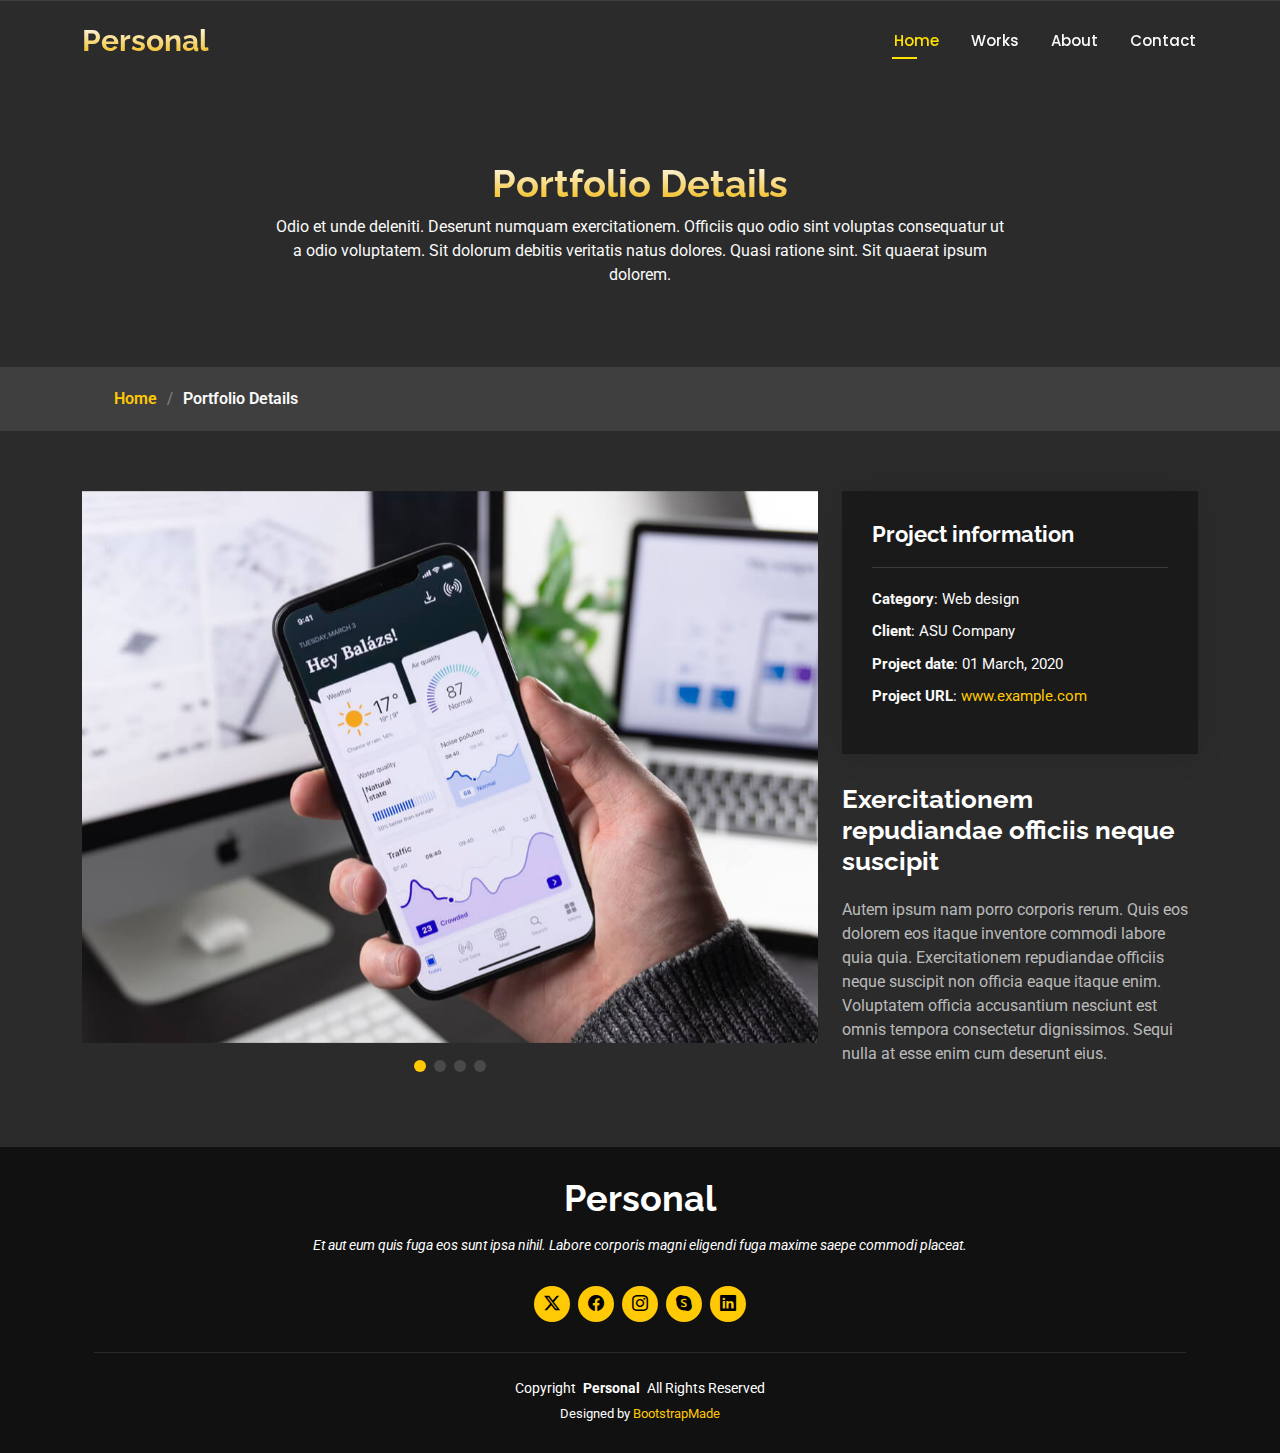
<file: portfolio-details.html>
<!DOCTYPE html>
<html lang="en">

<head>
  <meta charset="utf-8">
  <meta content="width=device-width, initial-scale=1.0" name="viewport">
  <title>Portfolio Details - Personal Bootstrap Template</title>
  <meta name="description" content="">
  <meta name="keywords" content="">

  <!-- Favicons -->
  <link href="assets/img/favicon.png" rel="icon">
  <link href="assets/img/apple-touch-icon.png" rel="apple-touch-icon">

  <!-- Fonts -->
  <link href="https://fonts.googleapis.com" rel="preconnect">
  <link href="https://fonts.gstatic.com" rel="preconnect" crossorigin>
  <link href="https://fonts.googleapis.com/css2?family=Roboto:ital,wght@0,100;0,300;0,400;0,500;0,700;0,900;1,100;1,300;1,400;1,500;1,700;1,900&family=Poppins:ital,wght@0,100;0,200;0,300;0,400;0,500;0,600;0,700;0,800;0,900;1,100;1,200;1,300;1,400;1,500;1,600;1,700;1,800;1,900&family=Raleway:ital,wght@0,100;0,200;0,300;0,400;0,500;0,600;0,700;0,800;0,900;1,100;1,200;1,300;1,400;1,500;1,600;1,700;1,800;1,900&display=swap" rel="stylesheet">

  <!-- Vendor CSS Files -->
  <link href="assets/vendor/bootstrap/css/bootstrap.min.css" rel="stylesheet">
  <link href="assets/vendor/bootstrap-icons/bootstrap-icons.css" rel="stylesheet">
  <link href="assets/vendor/aos/aos.css" rel="stylesheet">
  <link href="assets/vendor/swiper/swiper-bundle.min.css" rel="stylesheet">
  <link href="assets/vendor/glightbox/css/glightbox.min.css" rel="stylesheet">

  <!-- Main CSS File -->
  <link href="assets/css/main.css" rel="stylesheet">

  </head>

<body class="portfolio-details-page">

  <header id="header" class="header d-flex align-items-center fixed-top">
    <div class="container-fluid container-xl position-relative d-flex align-items-center justify-content-between">

      <a href="index.html" class="logo d-flex align-items-center">
        <!-- Uncomment the line below if you also wish to use an image logo -->
        <!-- <img src="assets/img/logo.png" alt=""> -->
        <h1 class="sitename">Personal</h1>
      </a>

      <nav id="navmenu" class="navmenu">
        <ul>
          <li><a href="index.html" class="active">Home</a></li>
          <li><a href="portfolio.html">Works</a></li>
          <li><a href="resume.html">About</a></li>
          <li><a href="contact.html">Contact</a></li>
        </ul>
        <i class="mobile-nav-toggle d-xl-none bi bi-list"></i>
      </nav>

    </div>
  </header>

  <main class="main">

    <!-- Page Title -->
    <div class="page-title" data-aos="fade">
      <div class="heading">
        <div class="container">
          <div class="row d-flex justify-content-center text-center">
            <div class="col-lg-8">
              <h1>Portfolio Details</h1>
              <p class="mb-0">Odio et unde deleniti. Deserunt numquam exercitationem. Officiis quo odio sint voluptas consequatur ut a odio voluptatem. Sit dolorum debitis veritatis natus dolores. Quasi ratione sint. Sit quaerat ipsum dolorem.</p>
            </div>
          </div>
        </div>
      </div>
      <nav class="breadcrumbs">
        <div class="container">
          <ol>
            <li><a href="index.html">Home</a></li>
            <li class="current">Portfolio Details</li>
          </ol>
        </div>
      </nav>
    </div><!-- End Page Title -->

    <!-- Portfolio Details Section -->
    <section id="portfolio-details" class="portfolio-details section">

      <div class="container" data-aos="fade-up" data-aos-delay="100">

        <div class="row gy-4">

          <div class="col-lg-8">
            <div class="portfolio-details-slider swiper init-swiper">

              <script type="application/json" class="swiper-config">
                {
                  "loop": true,
                  "speed": 600,
                  "autoplay": {
                    "delay": 5000
                  },
                  "slidesPerView": "auto",
                  "pagination": {
                    "el": ".swiper-pagination",
                    "type": "bullets",
                    "clickable": true
                  }
                }
              </script>

              <div class="swiper-wrapper align-items-center">

                <div class="swiper-slide">
                  <img src="assets/img/portfolio/app-1.jpg" alt="">
                </div>

                <div class="swiper-slide">
                  <img src="assets/img/portfolio/product-1.jpg" alt="">
                </div>

                <div class="swiper-slide">
                  <img src="assets/img/portfolio/branding-1.jpg" alt="">
                </div>

                <div class="swiper-slide">
                  <img src="assets/img/portfolio/books-1.jpg" alt="">
                </div>

              </div>
              <div class="swiper-pagination"></div>
            </div>
          </div>

          <div class="col-lg-4">
            <div class="portfolio-info" data-aos="fade-up" data-aos-delay="200">
              <h3>Project information</h3>
              <ul>
                <li><strong>Category</strong>: Web design</li>
                <li><strong>Client</strong>: ASU Company</li>
                <li><strong>Project date</strong>: 01 March, 2020</li>
                <li><strong>Project URL</strong>: <a href="#">www.example.com</a></li>
              </ul>
            </div>
            <div class="portfolio-description" data-aos="fade-up" data-aos-delay="300">
              <h2>Exercitationem repudiandae officiis neque suscipit</h2>
              <p>
                Autem ipsum nam porro corporis rerum. Quis eos dolorem eos itaque inventore commodi labore quia quia. Exercitationem repudiandae officiis neque suscipit non officia eaque itaque enim. Voluptatem officia accusantium nesciunt est omnis tempora consectetur dignissimos. Sequi nulla at esse enim cum deserunt eius.
              </p>
            </div>
          </div>

        </div>

      </div>

    </section><!-- /Portfolio Details Section -->

  </main>

  <footer id="footer" class="footer dark-background">
    <div class="container">
      <h3 class="sitename">Personal</h3>
      <p>Et aut eum quis fuga eos sunt ipsa nihil. Labore corporis magni eligendi fuga maxime saepe commodi placeat.</p>
      <div class="social-links d-flex justify-content-center">
        <a href=""><i class="bi bi-twitter-x"></i></a>
        <a href=""><i class="bi bi-facebook"></i></a>
        <a href=""><i class="bi bi-instagram"></i></a>
        <a href=""><i class="bi bi-skype"></i></a>
        <a href=""><i class="bi bi-linkedin"></i></a>
      </div>
      <div class="container">
        <div class="copyright">
          <span>Copyright</span> <strong class="px-1 sitename">Personal</strong> <span>All Rights Reserved</span>
        </div>
        <div class="credits">
          <!-- All the links in the footer should remain intact. -->
          <!-- You can delete the links only if you've purchased the pro version. -->
          <!-- Licensing information: https://bootstrapmade.com/license/ -->
          <!-- Purchase the pro version with working PHP/AJAX contact form: [buy-url] -->
          Designed by <a href="https://bootstrapmade.com/">BootstrapMade</a>
        </div>
      </div>
    </div>
  </footer>

  <!-- Scroll Top -->
  <a href="#" id="scroll-top" class="scroll-top d-flex align-items-center justify-content-center"><i class="bi bi-arrow-up-short"></i></a>

  <!-- Preloader -->
  <div id="preloader"></div>

  <!-- Vendor JS Files -->
  <script src="assets/vendor/bootstrap/js/bootstrap.bundle.min.js"></script>
  <script src="assets/vendor/php-email-form/validate.js"></script>
  <script src="assets/vendor/aos/aos.js"></script>
  <script src="assets/vendor/typed.js/typed.umd.js"></script>
  <script src="assets/vendor/purecounter/purecounter_vanilla.js"></script>
  <script src="assets/vendor/waypoints/noframework.waypoints.js"></script>
  <script src="assets/vendor/swiper/swiper-bundle.min.js"></script>
  <script src="assets/vendor/glightbox/js/glightbox.min.js"></script>
  <script src="assets/vendor/imagesloaded/imagesloaded.pkgd.min.js"></script>
  <script src="assets/vendor/isotope-layout/isotope.pkgd.min.js"></script>

  <!-- Main JS File -->
  <script src="assets/js/main.js"></script>

</body>

</html>
</file>
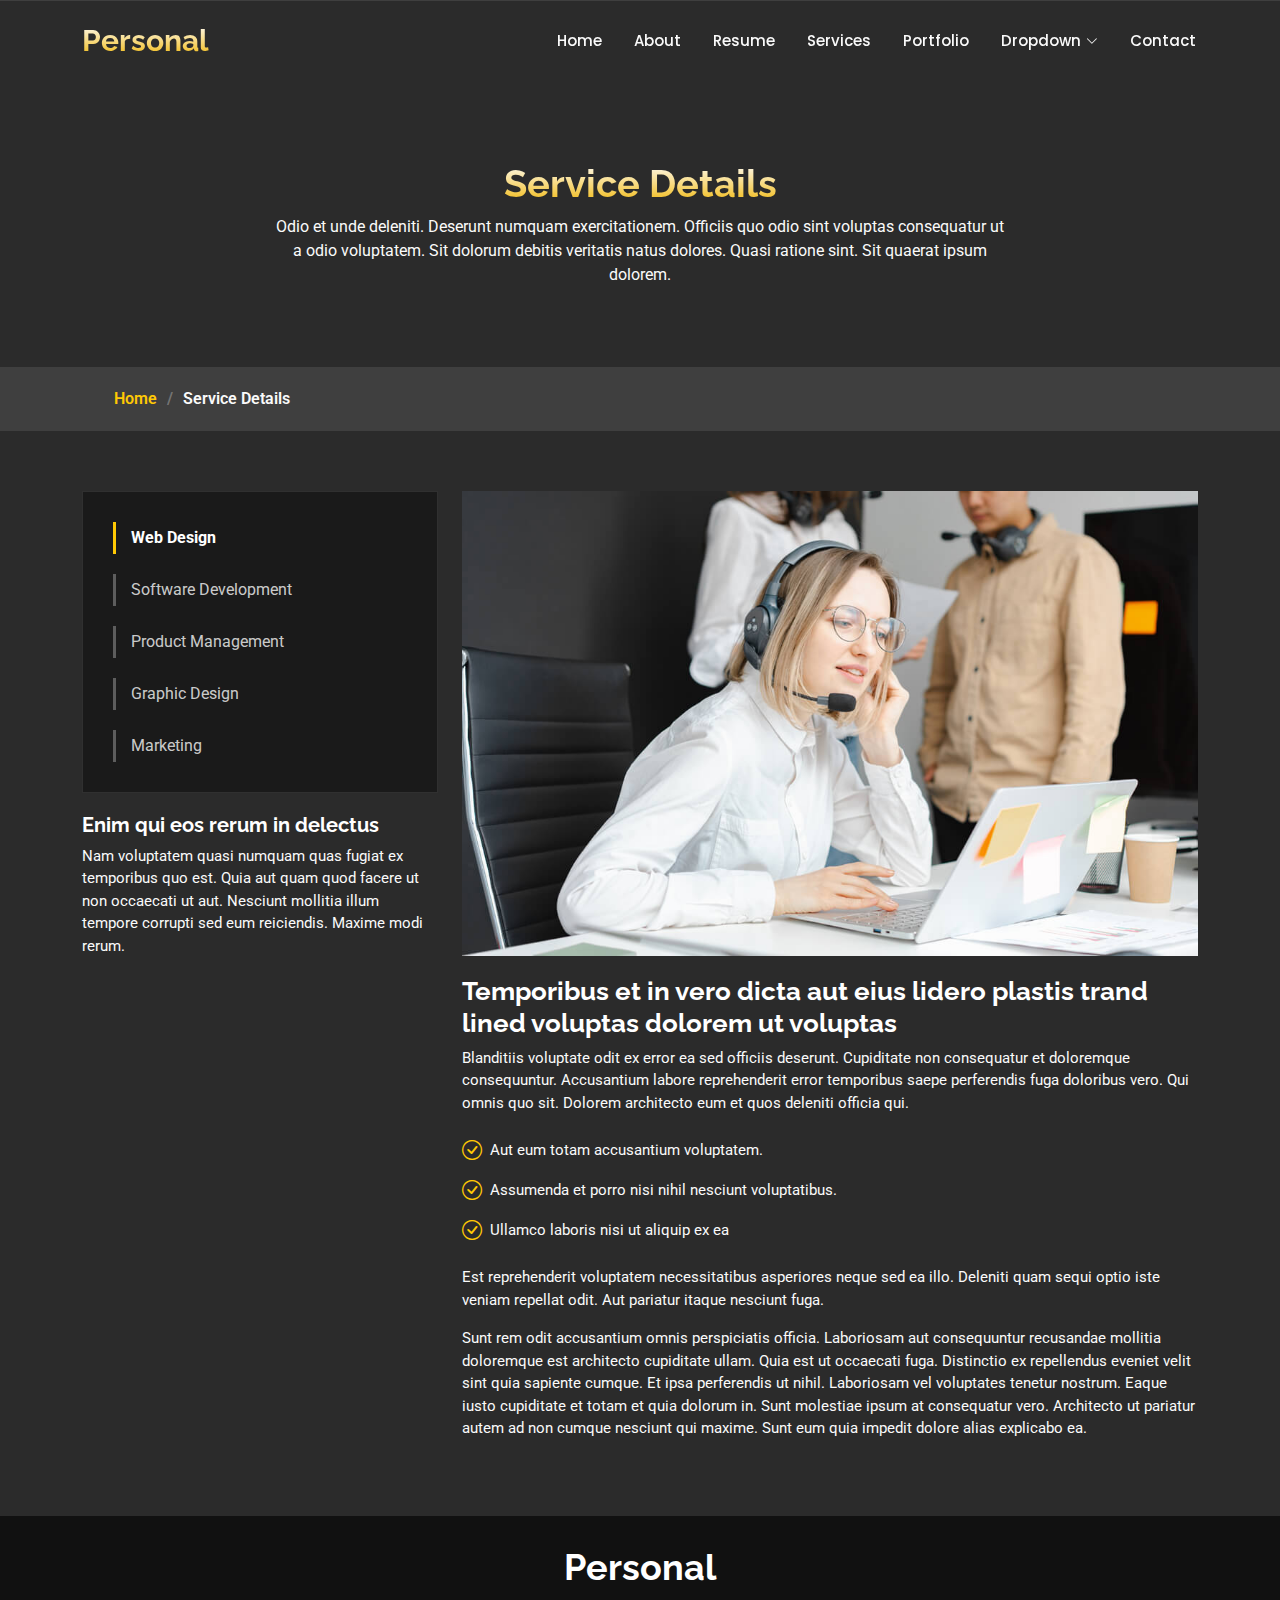
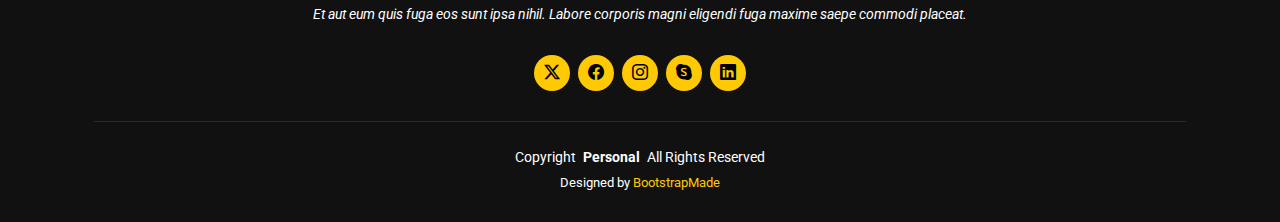
<file: service-details.html>
<!DOCTYPE html>
<html lang="en">

<head>
  <meta charset="utf-8">
  <meta content="width=device-width, initial-scale=1.0" name="viewport">
  <title>Service Details - Personal Bootstrap Template</title>
  <meta name="description" content="">
  <meta name="keywords" content="">

  <!-- Favicons -->
  <link href="assets/img/favicon.png" rel="icon">
  <link href="assets/img/apple-touch-icon.png" rel="apple-touch-icon">

  <!-- Fonts -->
  <link href="https://fonts.googleapis.com" rel="preconnect">
  <link href="https://fonts.gstatic.com" rel="preconnect" crossorigin>
  <link href="https://fonts.googleapis.com/css2?family=Roboto:ital,wght@0,100;0,300;0,400;0,500;0,700;0,900;1,100;1,300;1,400;1,500;1,700;1,900&family=Poppins:ital,wght@0,100;0,200;0,300;0,400;0,500;0,600;0,700;0,800;0,900;1,100;1,200;1,300;1,400;1,500;1,600;1,700;1,800;1,900&family=Raleway:ital,wght@0,100;0,200;0,300;0,400;0,500;0,600;0,700;0,800;0,900;1,100;1,200;1,300;1,400;1,500;1,600;1,700;1,800;1,900&display=swap" rel="stylesheet">

  <!-- Vendor CSS Files -->
  <link href="assets/vendor/bootstrap/css/bootstrap.min.css" rel="stylesheet">
  <link href="assets/vendor/bootstrap-icons/bootstrap-icons.css" rel="stylesheet">
  <link href="assets/vendor/aos/aos.css" rel="stylesheet">
  <link href="assets/vendor/swiper/swiper-bundle.min.css" rel="stylesheet">
  <link href="assets/vendor/glightbox/css/glightbox.min.css" rel="stylesheet">

  <!-- Main CSS File -->
  <link href="assets/css/main.css" rel="stylesheet">

 </head>

<body class="service-details-page">

  <header id="header" class="header d-flex align-items-center fixed-top">
    <div class="container-fluid container-xl position-relative d-flex align-items-center justify-content-between">

      <a href="index.html" class="logo d-flex align-items-center">
        <!-- Uncomment the line below if you also wish to use an image logo -->
        <!-- <img src="assets/img/logo.png" alt=""> -->
        <h1 class="sitename">Personal</h1>
      </a>

      <nav id="navmenu" class="navmenu">
        <ul>
          <li><a href="index.html">Home</a></li>
          <li><a href="about.html">About</a></li>
          <li><a href="resume.html">Resume</a></li>
          <li><a href="services.html">Services</a></li>
          <li><a href="portfolio.html">Portfolio</a></li>
          <li class="dropdown"><a href="#"><span>Dropdown</span> <i class="bi bi-chevron-down toggle-dropdown"></i></a>
            <ul>
              <li><a href="#">Dropdown 1</a></li>
              <li class="dropdown"><a href="#"><span>Deep Dropdown</span> <i class="bi bi-chevron-down toggle-dropdown"></i></a>
                <ul>
                  <li><a href="#">Deep Dropdown 1</a></li>
                  <li><a href="#">Deep Dropdown 2</a></li>
                  <li><a href="#">Deep Dropdown 3</a></li>
                  <li><a href="#">Deep Dropdown 4</a></li>
                  <li><a href="#">Deep Dropdown 5</a></li>
                </ul>
              </li>
              <li><a href="#">Dropdown 2</a></li>
              <li><a href="#">Dropdown 3</a></li>
              <li><a href="#">Dropdown 4</a></li>
            </ul>
          </li>
          <li><a href="contact.html">Contact</a></li>
        </ul>
        <i class="mobile-nav-toggle d-xl-none bi bi-list"></i>
      </nav>

    </div>
  </header>

  <main class="main">

    <!-- Page Title -->
    <div class="page-title" data-aos="fade">
      <div class="heading">
        <div class="container">
          <div class="row d-flex justify-content-center text-center">
            <div class="col-lg-8">
              <h1>Service Details</h1>
              <p class="mb-0">Odio et unde deleniti. Deserunt numquam exercitationem. Officiis quo odio sint voluptas consequatur ut a odio voluptatem. Sit dolorum debitis veritatis natus dolores. Quasi ratione sint. Sit quaerat ipsum dolorem.</p>
            </div>
          </div>
        </div>
      </div>
      <nav class="breadcrumbs">
        <div class="container">
          <ol>
            <li><a href="index.html">Home</a></li>
            <li class="current">Service Details</li>
          </ol>
        </div>
      </nav>
    </div><!-- End Page Title -->

    <!-- Service Details Section -->
    <section id="service-details" class="service-details section">

      <div class="container">

        <div class="row gy-4">

          <div class="col-lg-4" data-aos="fade-up" data-aos-delay="100">
            <div class="services-list">
              <a href="#" class="active">Web Design</a>
              <a href="#">Software Development</a>
              <a href="#">Product Management</a>
              <a href="#">Graphic Design</a>
              <a href="#">Marketing</a>
            </div>

            <h4>Enim qui eos rerum in delectus</h4>
            <p>Nam voluptatem quasi numquam quas fugiat ex temporibus quo est. Quia aut quam quod facere ut non occaecati ut aut. Nesciunt mollitia illum tempore corrupti sed eum reiciendis. Maxime modi rerum.</p>
          </div>

          <div class="col-lg-8" data-aos="fade-up" data-aos-delay="200">
            <img src="assets/img/services.jpg" alt="" class="img-fluid services-img">
            <h3>Temporibus et in vero dicta aut eius lidero plastis trand lined voluptas dolorem ut voluptas</h3>
            <p>
              Blanditiis voluptate odit ex error ea sed officiis deserunt. Cupiditate non consequatur et doloremque consequuntur. Accusantium labore reprehenderit error temporibus saepe perferendis fuga doloribus vero. Qui omnis quo sit. Dolorem architecto eum et quos deleniti officia qui.
            </p>
            <ul>
              <li><i class="bi bi-check-circle"></i> <span>Aut eum totam accusantium voluptatem.</span></li>
              <li><i class="bi bi-check-circle"></i> <span>Assumenda et porro nisi nihil nesciunt voluptatibus.</span></li>
              <li><i class="bi bi-check-circle"></i> <span>Ullamco laboris nisi ut aliquip ex ea</span></li>
            </ul>
            <p>
              Est reprehenderit voluptatem necessitatibus asperiores neque sed ea illo. Deleniti quam sequi optio iste veniam repellat odit. Aut pariatur itaque nesciunt fuga.
            </p>
            <p>
              Sunt rem odit accusantium omnis perspiciatis officia. Laboriosam aut consequuntur recusandae mollitia doloremque est architecto cupiditate ullam. Quia est ut occaecati fuga. Distinctio ex repellendus eveniet velit sint quia sapiente cumque. Et ipsa perferendis ut nihil. Laboriosam vel voluptates tenetur nostrum. Eaque iusto cupiditate et totam et quia dolorum in. Sunt molestiae ipsum at consequatur vero. Architecto ut pariatur autem ad non cumque nesciunt qui maxime. Sunt eum quia impedit dolore alias explicabo ea.
            </p>
          </div>

        </div>

      </div>

    </section><!-- /Service Details Section -->

  </main>

  <footer id="footer" class="footer dark-background">
    <div class="container">
      <h3 class="sitename">Personal</h3>
      <p>Et aut eum quis fuga eos sunt ipsa nihil. Labore corporis magni eligendi fuga maxime saepe commodi placeat.</p>
      <div class="social-links d-flex justify-content-center">
        <a href=""><i class="bi bi-twitter-x"></i></a>
        <a href=""><i class="bi bi-facebook"></i></a>
        <a href=""><i class="bi bi-instagram"></i></a>
        <a href=""><i class="bi bi-skype"></i></a>
        <a href=""><i class="bi bi-linkedin"></i></a>
      </div>
      <div class="container">
        <div class="copyright">
          <span>Copyright</span> <strong class="px-1 sitename">Personal</strong> <span>All Rights Reserved</span>
        </div>
        <div class="credits">
          <!-- All the links in the footer should remain intact. -->
          <!-- You can delete the links only if you've purchased the pro version. -->
          <!-- Licensing information: https://bootstrapmade.com/license/ -->
          <!-- Purchase the pro version with working PHP/AJAX contact form: [buy-url] -->
          Designed by <a href="https://bootstrapmade.com/">BootstrapMade</a>
        </div>
      </div>
    </div>
  </footer>

  <!-- Scroll Top -->
  <a href="#" id="scroll-top" class="scroll-top d-flex align-items-center justify-content-center"><i class="bi bi-arrow-up-short"></i></a>

  <!-- Preloader -->
  <div id="preloader"></div>

  <!-- Vendor JS Files -->
  <script src="assets/vendor/bootstrap/js/bootstrap.bundle.min.js"></script>
  <script src="assets/vendor/php-email-form/validate.js"></script>
  <script src="assets/vendor/aos/aos.js"></script>
  <script src="assets/vendor/typed.js/typed.umd.js"></script>
  <script src="assets/vendor/purecounter/purecounter_vanilla.js"></script>
  <script src="assets/vendor/waypoints/noframework.waypoints.js"></script>
  <script src="assets/vendor/swiper/swiper-bundle.min.js"></script>
  <script src="assets/vendor/glightbox/js/glightbox.min.js"></script>
  <script src="assets/vendor/imagesloaded/imagesloaded.pkgd.min.js"></script>
  <script src="assets/vendor/isotope-layout/isotope.pkgd.min.js"></script>

  <!-- Main JS File -->
  <script src="assets/js/main.js"></script>

</body>

</html>
</file>
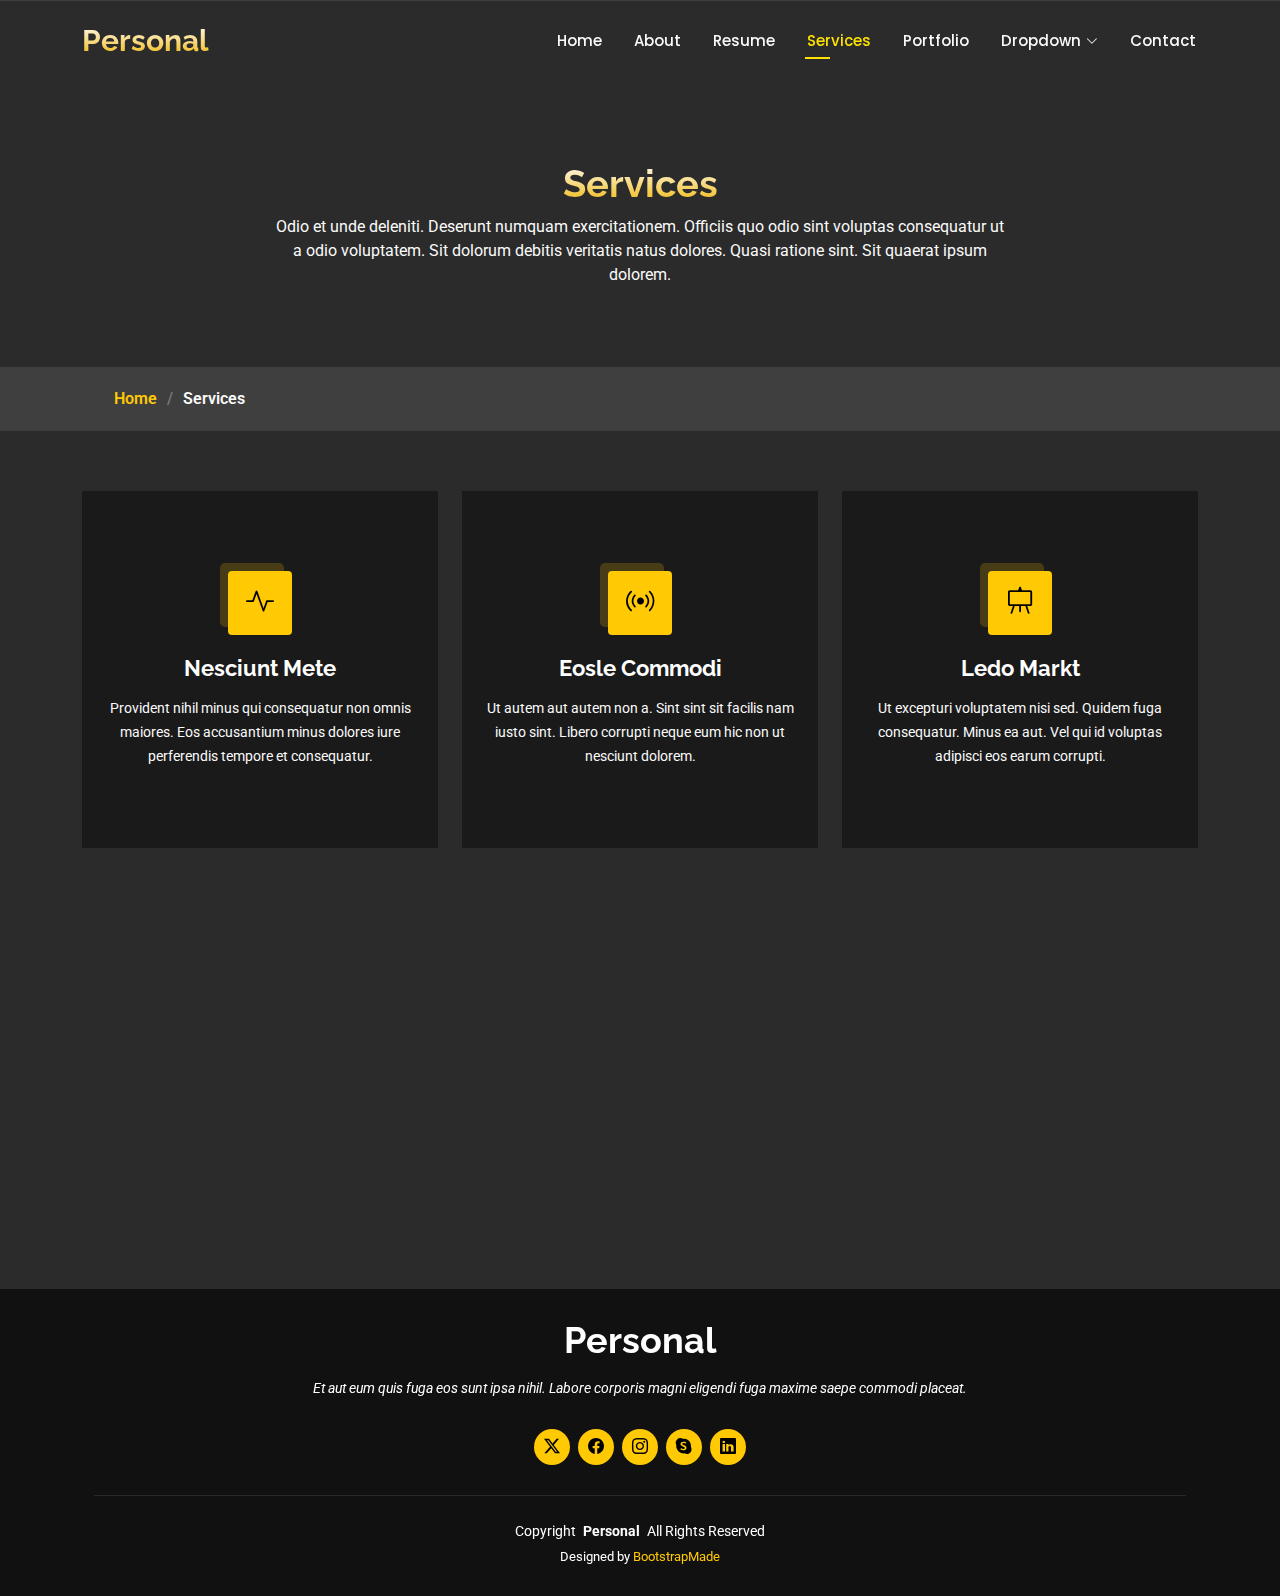
<file: services.html>
<!DOCTYPE html>
<html lang="en">

<head>
  <meta charset="utf-8">
  <meta content="width=device-width, initial-scale=1.0" name="viewport">
  <title>Services - Personal Bootstrap Template</title>
  <meta name="description" content="">
  <meta name="keywords" content="">

  <!-- Favicons -->
  <link href="assets/img/favicon.png" rel="icon">
  <link href="assets/img/apple-touch-icon.png" rel="apple-touch-icon">

  <!-- Fonts -->
  <link href="https://fonts.googleapis.com" rel="preconnect">
  <link href="https://fonts.gstatic.com" rel="preconnect" crossorigin>
  <link href="https://fonts.googleapis.com/css2?family=Roboto:ital,wght@0,100;0,300;0,400;0,500;0,700;0,900;1,100;1,300;1,400;1,500;1,700;1,900&family=Poppins:ital,wght@0,100;0,200;0,300;0,400;0,500;0,600;0,700;0,800;0,900;1,100;1,200;1,300;1,400;1,500;1,600;1,700;1,800;1,900&family=Raleway:ital,wght@0,100;0,200;0,300;0,400;0,500;0,600;0,700;0,800;0,900;1,100;1,200;1,300;1,400;1,500;1,600;1,700;1,800;1,900&display=swap" rel="stylesheet">

  <!-- Vendor CSS Files -->
  <link href="assets/vendor/bootstrap/css/bootstrap.min.css" rel="stylesheet">
  <link href="assets/vendor/bootstrap-icons/bootstrap-icons.css" rel="stylesheet">
  <link href="assets/vendor/aos/aos.css" rel="stylesheet">
  <link href="assets/vendor/swiper/swiper-bundle.min.css" rel="stylesheet">
  <link href="assets/vendor/glightbox/css/glightbox.min.css" rel="stylesheet">

  <!-- Main CSS File -->
  <link href="assets/css/main.css" rel="stylesheet">

  </head>

<body class="services-page">

  <header id="header" class="header d-flex align-items-center fixed-top">
    <div class="container-fluid container-xl position-relative d-flex align-items-center justify-content-between">

      <a href="index.html" class="logo d-flex align-items-center">
        <!-- Uncomment the line below if you also wish to use an image logo -->
        <!-- <img src="assets/img/logo.png" alt=""> -->
        <h1 class="sitename">Personal</h1>
      </a>

      <nav id="navmenu" class="navmenu">
        <ul>
          <li><a href="index.html">Home</a></li>
          <li><a href="about.html">About</a></li>
          <li><a href="resume.html">Resume</a></li>
          <li><a href="services.html" class="active">Services</a></li>
          <li><a href="portfolio.html">Portfolio</a></li>
          <li class="dropdown"><a href="#"><span>Dropdown</span> <i class="bi bi-chevron-down toggle-dropdown"></i></a>
            <ul>
              <li><a href="#">Dropdown 1</a></li>
              <li class="dropdown"><a href="#"><span>Deep Dropdown</span> <i class="bi bi-chevron-down toggle-dropdown"></i></a>
                <ul>
                  <li><a href="#">Deep Dropdown 1</a></li>
                  <li><a href="#">Deep Dropdown 2</a></li>
                  <li><a href="#">Deep Dropdown 3</a></li>
                  <li><a href="#">Deep Dropdown 4</a></li>
                  <li><a href="#">Deep Dropdown 5</a></li>
                </ul>
              </li>
              <li><a href="#">Dropdown 2</a></li>
              <li><a href="#">Dropdown 3</a></li>
              <li><a href="#">Dropdown 4</a></li>
            </ul>
          </li>
          <li><a href="contact.html">Contact</a></li>
        </ul>
        <i class="mobile-nav-toggle d-xl-none bi bi-list"></i>
      </nav>

    </div>
  </header>

  <main class="main">

    <!-- Page Title -->
    <div class="page-title" data-aos="fade">
      <div class="heading">
        <div class="container">
          <div class="row d-flex justify-content-center text-center">
            <div class="col-lg-8">
              <h1>Services</h1>
              <p class="mb-0">Odio et unde deleniti. Deserunt numquam exercitationem. Officiis quo odio sint voluptas consequatur ut a odio voluptatem. Sit dolorum debitis veritatis natus dolores. Quasi ratione sint. Sit quaerat ipsum dolorem.</p>
            </div>
          </div>
        </div>
      </div>
      <nav class="breadcrumbs">
        <div class="container">
          <ol>
            <li><a href="index.html">Home</a></li>
            <li class="current">Services</li>
          </ol>
        </div>
      </nav>
    </div><!-- End Page Title -->

    <!-- Services Section -->
    <section id="services" class="services section">

      <div class="container">

        <div class="row gy-4">

          <div class="col-lg-4 col-md-6" data-aos="fade-up" data-aos-delay="100">
            <div class="service-item  position-relative">
              <div class="icon">
                <i class="bi bi-activity"></i>
              </div>
              <a href="service-details.html" class="stretched-link">
                <h3>Nesciunt Mete</h3>
              </a>
              <p>Provident nihil minus qui consequatur non omnis maiores. Eos accusantium minus dolores iure perferendis tempore et consequatur.</p>
            </div>
          </div><!-- End Service Item -->

          <div class="col-lg-4 col-md-6" data-aos="fade-up" data-aos-delay="200">
            <div class="service-item position-relative">
              <div class="icon">
                <i class="bi bi-broadcast"></i>
              </div>
              <a href="service-details.html" class="stretched-link">
                <h3>Eosle Commodi</h3>
              </a>
              <p>Ut autem aut autem non a. Sint sint sit facilis nam iusto sint. Libero corrupti neque eum hic non ut nesciunt dolorem.</p>
            </div>
          </div><!-- End Service Item -->

          <div class="col-lg-4 col-md-6" data-aos="fade-up" data-aos-delay="300">
            <div class="service-item position-relative">
              <div class="icon">
                <i class="bi bi-easel"></i>
              </div>
              <a href="service-details.html" class="stretched-link">
                <h3>Ledo Markt</h3>
              </a>
              <p>Ut excepturi voluptatem nisi sed. Quidem fuga consequatur. Minus ea aut. Vel qui id voluptas adipisci eos earum corrupti.</p>
            </div>
          </div><!-- End Service Item -->

          <div class="col-lg-4 col-md-6" data-aos="fade-up" data-aos-delay="400">
            <div class="service-item position-relative">
              <div class="icon">
                <i class="bi bi-bounding-box-circles"></i>
              </div>
              <a href="service-details.html" class="stretched-link">
                <h3>Asperiores Commodit</h3>
              </a>
              <p>Non et temporibus minus omnis sed dolor esse consequatur. Cupiditate sed error ea fuga sit provident adipisci neque.</p>
              <a href="service-details.html" class="stretched-link"></a>
            </div>
          </div><!-- End Service Item -->

          <div class="col-lg-4 col-md-6" data-aos="fade-up" data-aos-delay="500">
            <div class="service-item position-relative">
              <div class="icon">
                <i class="bi bi-calendar4-week"></i>
              </div>
              <a href="service-details.html" class="stretched-link">
                <h3>Velit Doloremque</h3>
              </a>
              <p>Cumque et suscipit saepe. Est maiores autem enim facilis ut aut ipsam corporis aut. Sed animi at autem alias eius labore.</p>
              <a href="service-details.html" class="stretched-link"></a>
            </div>
          </div><!-- End Service Item -->

          <div class="col-lg-4 col-md-6" data-aos="fade-up" data-aos-delay="600">
            <div class="service-item position-relative">
              <div class="icon">
                <i class="bi bi-chat-square-text"></i>
              </div>
              <a href="service-details.html" class="stretched-link">
                <h3>Dolori Architecto</h3>
              </a>
              <p>Hic molestias ea quibusdam eos. Fugiat enim doloremque aut neque non et debitis iure. Corrupti recusandae ducimus enim.</p>
              <a href="service-details.html" class="stretched-link"></a>
            </div>
          </div><!-- End Service Item -->

        </div>

      </div>

    </section><!-- /Services Section -->

  </main>

  <footer id="footer" class="footer dark-background">
    <div class="container">
      <h3 class="sitename">Personal</h3>
      <p>Et aut eum quis fuga eos sunt ipsa nihil. Labore corporis magni eligendi fuga maxime saepe commodi placeat.</p>
      <div class="social-links d-flex justify-content-center">
        <a href=""><i class="bi bi-twitter-x"></i></a>
        <a href=""><i class="bi bi-facebook"></i></a>
        <a href=""><i class="bi bi-instagram"></i></a>
        <a href=""><i class="bi bi-skype"></i></a>
        <a href=""><i class="bi bi-linkedin"></i></a>
      </div>
      <div class="container">
        <div class="copyright">
          <span>Copyright</span> <strong class="px-1 sitename">Personal</strong> <span>All Rights Reserved</span>
        </div>
        <div class="credits">
          <!-- All the links in the footer should remain intact. -->
          <!-- You can delete the links only if you've purchased the pro version. -->
          <!-- Licensing information: https://bootstrapmade.com/license/ -->
          <!-- Purchase the pro version with working PHP/AJAX contact form: [buy-url] -->
          Designed by <a href="https://bootstrapmade.com/">BootstrapMade</a>
        </div>
      </div>
    </div>
  </footer>

  <!-- Scroll Top -->
  <a href="#" id="scroll-top" class="scroll-top d-flex align-items-center justify-content-center"><i class="bi bi-arrow-up-short"></i></a>

  <!-- Preloader -->
  <div id="preloader"></div>

  <!-- Vendor JS Files -->
  <script src="assets/vendor/bootstrap/js/bootstrap.bundle.min.js"></script>
  <script src="assets/vendor/php-email-form/validate.js"></script>
  <script src="assets/vendor/aos/aos.js"></script>
  <script src="assets/vendor/typed.js/typed.umd.js"></script>
  <script src="assets/vendor/purecounter/purecounter_vanilla.js"></script>
  <script src="assets/vendor/waypoints/noframework.waypoints.js"></script>
  <script src="assets/vendor/swiper/swiper-bundle.min.js"></script>
  <script src="assets/vendor/glightbox/js/glightbox.min.js"></script>
  <script src="assets/vendor/imagesloaded/imagesloaded.pkgd.min.js"></script>
  <script src="assets/vendor/isotope-layout/isotope.pkgd.min.js"></script>

  <!-- Main JS File -->
  <script src="assets/js/main.js"></script>

</body>

</html>
</file>
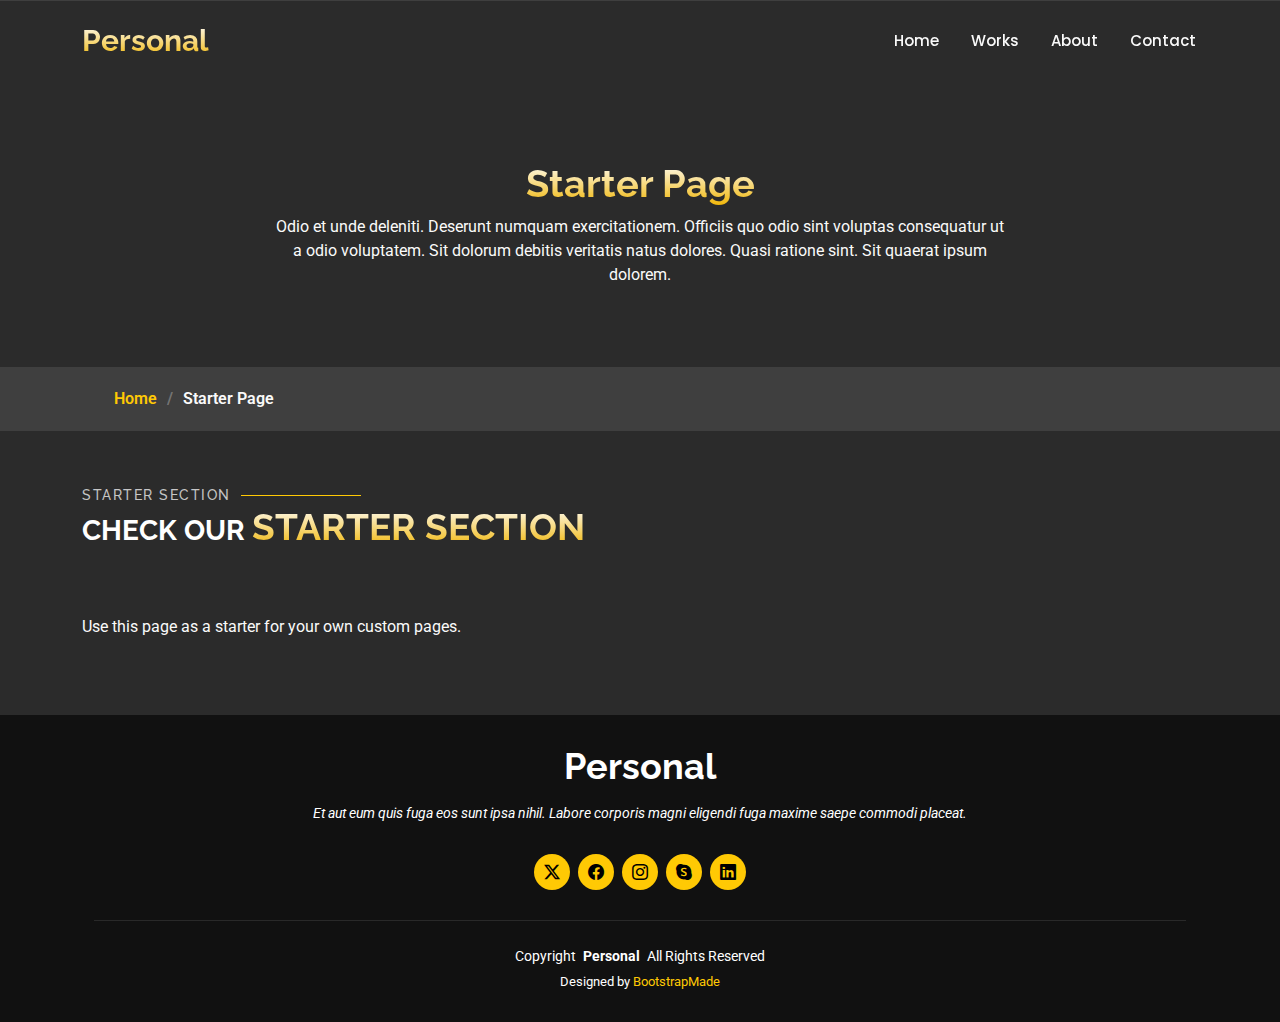
<file: starter-page.html>
<!DOCTYPE html>
<html lang="en">

<head>
  <meta charset="utf-8">
  <meta content="width=device-width, initial-scale=1.0" name="viewport">
  <title>Starter Page - Personal Bootstrap Template</title>
  <meta name="description" content="">
  <meta name="keywords" content="">

  <!-- Favicons -->
  <link href="assets/img/favicon.png" rel="icon">
  <link href="assets/img/apple-touch-icon.png" rel="apple-touch-icon">

  <!-- Fonts -->
  <link href="https://fonts.googleapis.com" rel="preconnect">
  <link href="https://fonts.gstatic.com" rel="preconnect" crossorigin>
  <link href="https://fonts.googleapis.com/css2?family=Roboto:ital,wght@0,100;0,300;0,400;0,500;0,700;0,900;1,100;1,300;1,400;1,500;1,700;1,900&family=Poppins:ital,wght@0,100;0,200;0,300;0,400;0,500;0,600;0,700;0,800;0,900;1,100;1,200;1,300;1,400;1,500;1,600;1,700;1,800;1,900&family=Raleway:ital,wght@0,100;0,200;0,300;0,400;0,500;0,600;0,700;0,800;0,900;1,100;1,200;1,300;1,400;1,500;1,600;1,700;1,800;1,900&display=swap" rel="stylesheet">

  <!-- Vendor CSS Files -->
  <link href="assets/vendor/bootstrap/css/bootstrap.min.css" rel="stylesheet">
  <link href="assets/vendor/bootstrap-icons/bootstrap-icons.css" rel="stylesheet">
  <link href="assets/vendor/aos/aos.css" rel="stylesheet">
  <link href="assets/vendor/swiper/swiper-bundle.min.css" rel="stylesheet">
  <link href="assets/vendor/glightbox/css/glightbox.min.css" rel="stylesheet">

  <!-- Main CSS File -->
  <link href="assets/css/main.css" rel="stylesheet">

</head>

<body class="starter-page-page">

  <header id="header" class="header d-flex align-items-center fixed-top">
    <div class="container-fluid container-xl position-relative d-flex align-items-center justify-content-between">

      <a href="index.html" class="logo d-flex align-items-center">
        <!-- Uncomment the line below if you also wish to use an image logo -->
        <!-- <img src="assets/img/logo.png" alt=""> -->
        <h1 class="sitename">Personal</h1>
      </a>

      <nav id="navmenu" class="navmenu">
        <ul>
          <li><a href="index.html">Home</a></li>
          <li><a href="portfolio.html">Works</a></li>
          <li><a href="resume.html">About</a></li>
          <li><a href="contact.html">Contact</a></li>
        </ul>
        <i class="mobile-nav-toggle d-xl-none bi bi-list"></i>
      </nav>

    </div>
  </header>

  <main class="main">

    <!-- Page Title -->
    <div class="page-title" data-aos="fade">
      <div class="heading">
        <div class="container">
          <div class="row d-flex justify-content-center text-center">
            <div class="col-lg-8">
              <h1>Starter Page</h1>
              <p class="mb-0">Odio et unde deleniti. Deserunt numquam exercitationem. Officiis quo odio sint voluptas consequatur ut a odio voluptatem. Sit dolorum debitis veritatis natus dolores. Quasi ratione sint. Sit quaerat ipsum dolorem.</p>
            </div>
          </div>
        </div>
      </div>
      <nav class="breadcrumbs">
        <div class="container">
          <ol>
            <li><a href="index.html">Home</a></li>
            <li class="current">Starter Page</li>
          </ol>
        </div>
      </nav>
    </div><!-- End Page Title -->

    <!-- Starter Section Section -->
    <section id="starter-section" class="starter-section section">

      <!-- Section Title -->
      <div class="container section-title" data-aos="fade-up">
        <h2>Starter Section</h2>
        <div><span>Check Our</span> <span class="description-title">Starter Section</span></div>
      </div><!-- End Section Title -->

      <div class="container" data-aos="fade-up">
        <p>Use this page as a starter for your own custom pages.</p>
      </div>

    </section><!-- /Starter Section Section -->

  </main>

  <footer id="footer" class="footer dark-background">
    <div class="container">
      <h3 class="sitename">Personal</h3>
      <p>Et aut eum quis fuga eos sunt ipsa nihil. Labore corporis magni eligendi fuga maxime saepe commodi placeat.</p>
      <div class="social-links d-flex justify-content-center">
        <a href=""><i class="bi bi-twitter-x"></i></a>
        <a href=""><i class="bi bi-facebook"></i></a>
        <a href=""><i class="bi bi-instagram"></i></a>
        <a href=""><i class="bi bi-skype"></i></a>
        <a href=""><i class="bi bi-linkedin"></i></a>
      </div>
      <div class="container">
        <div class="copyright">
          <span>Copyright</span> <strong class="px-1 sitename">Personal</strong> <span>All Rights Reserved</span>
        </div>
        <div class="credits">
          <!-- All the links in the footer should remain intact. -->
          <!-- You can delete the links only if you've purchased the pro version. -->
          <!-- Licensing information: https://bootstrapmade.com/license/ -->
          <!-- Purchase the pro version with working PHP/AJAX contact form: [buy-url] -->
          Designed by <a href="https://bootstrapmade.com/">BootstrapMade</a>
        </div>
      </div>
    </div>
  </footer>

  <!-- Scroll Top -->
  <a href="#" id="scroll-top" class="scroll-top d-flex align-items-center justify-content-center"><i class="bi bi-arrow-up-short"></i></a>

  <!-- Preloader -->
  <div id="preloader"></div>

  <!-- Vendor JS Files -->
  <script src="assets/vendor/bootstrap/js/bootstrap.bundle.min.js"></script>
  <script src="assets/vendor/php-email-form/validate.js"></script>
  <script src="assets/vendor/aos/aos.js"></script>
  <script src="assets/vendor/typed.js/typed.umd.js"></script>
  <script src="assets/vendor/purecounter/purecounter_vanilla.js"></script>
  <script src="assets/vendor/waypoints/noframework.waypoints.js"></script>
  <script src="assets/vendor/swiper/swiper-bundle.min.js"></script>
  <script src="assets/vendor/glightbox/js/glightbox.min.js"></script>
  <script src="assets/vendor/imagesloaded/imagesloaded.pkgd.min.js"></script>
  <script src="assets/vendor/isotope-layout/isotope.pkgd.min.js"></script>

  <!-- Main JS File -->
  <script src="assets/js/main.js"></script>

</body>

</html>
</file>
<file: assets/css/main.css>
/* Fonts */
:root {
  --default-font: "Roboto",  system-ui, -apple-system, "Segoe UI", Roboto, "Helvetica Neue", Arial, "Noto Sans", "Liberation Sans", sans-serif, "Apple Color Emoji", "Segoe UI Emoji", "Segoe UI Symbol", "Noto Color Emoji";
  --heading-font: "Raleway",  sans-serif;
  --nav-font: "Poppins",  sans-serif;
}

/* Global Colors - The following color variables are used throughout the website. Updating them here will change the color scheme of the entire website */
:root { 
  --background-color: #00000096; /* Background color for the entire website, including individual sections */
  --default-color: #fafafa; /* Default color used for the majority of the text content across the entire website */
  --heading-color: #ffffff; /* Color for headings, subheadings and title throughout the website */
  --accent-color: #ffc904; /* Accent color that represents your brand on the website. It's used for buttons, links, and other elements that need to stand out */
  --surface-color: #1a1a1a; /* The surface color is used as a background of boxed elements within sections, such as cards, icon boxes, or other elements that require a visual separation from the global background. */
  --contrast-color: #000000; /* Contrast color for text, ensuring readability against backgrounds of accent, heading, or default colors. */
}

/* Nav Menu Colors - The following color variables are used specifically for the navigation menu. They are separate from the global colors to allow for more customization options */
:root {
  --nav-color: #fafafa;  /* The default color of the main navmenu links */
  --nav-hover-color: #ffe100; /* Applied to main navmenu links when they are hovered over or active */
  --nav-mobile-background-color: #1a1a1a; /* Used as the background color for mobile navigation menu */
  --nav-dropdown-background-color: #1a1a1a; /* Used as the background color for dropdown items that appear when hovering over primary navigation items */
  --nav-dropdown-color: #fafafa; /* Used for navigation links of the dropdown items in the navigation menu. */
  --nav-dropdown-hover-color: #ffcc00; /* Similar to --nav-hover-color, this color is applied to dropdown navigation links when they are hovered over. */
}

.my, h1, .description-title {
  background: -webkit-linear-gradient(#ffffff, #f0b400);
  -webkit-background-clip: text;
  -webkit-text-fill-color: transparent;
}

.description-title {
  font-size: 37px;
}

.bgvideo{
  position: fixed;
  height: 100vh;
  width: 100vw;
  object-fit: cover;
  top: 0;
  left: 0;
  z-index: -999;
}

/* Color Presets - These classes override global colors when applied to any section or element, providing reuse of the sam color scheme. */

.light-background {
  --background-color: #1a1a1a;
  --surface-color: #343434;
}

.dark-background {
  --background-color: rgba(15, 15, 15, 0.975);
  --default-color: #ffffff;
  --heading-color: #ffffff;
  --surface-color: #292929f9;
  --contrast-color: #000000;
}

/* Smooth scroll */
:root {
  scroll-behavior: smooth;
}

/*--------------------------------------------------------------
# General Styling & Shared Classes
--------------------------------------------------------------*/
body {
  color: var(--default-color);
  background-color: var(--background-color);
  font-family: var(--default-font);
}

a {
  color: var(--accent-color);
  text-decoration: none;
  transition: 0.3s;
}

a:hover {
  color: color-mix(in srgb, var(--accent-color), transparent 25%);
  text-decoration: none;
}

h1,
h2,
h3,
h4,
h5,
h6 {
  color: var(--heading-color);
  font-family: var(--heading-font);
}

my{
  color: #f6ff00;
}

/* PHP Email Form Messages
------------------------------*/
.php-email-form .error-message {
  display: none;
  background: #df1529;
  color: #ffffff;
  text-align: left;
  padding: 15px;
  margin-bottom: 24px;
  font-weight: 600;
}

.php-email-form .sent-message {
  display: none;
  color: #ffffff;
  background: #059652;
  text-align: center;
  padding: 15px;
  margin-bottom: 24px;
  font-weight: 600;
}

.php-email-form .loading {
  display: none;
  background: var(--surface-color);
  text-align: center;
  padding: 15px;
  margin-bottom: 24px;
}

.php-email-form .loading:before {
  content: "";
  display: inline-block;
  border-radius: 50%;
  width: 24px;
  height: 24px;
  margin: 0 10px -6px 0;
  border: 3px solid var(--accent-color);
  border-top-color: var(--surface-color);
  animation: php-email-form-loading 1s linear infinite;
}

@keyframes php-email-form-loading {
  0% {
    transform: rotate(0deg);
  }

  100% {
    transform: rotate(360deg);
  }
}

/*--------------------------------------------------------------
# Global Header
--------------------------------------------------------------*/
.header {
  --background-color: rgba(75, 74, 72, 0);
  color: var(--default-color);
  background-color: var(--background-color);
  padding: 15px 0;
  transition: all 0.5s;
  z-index: 997;
}

.header .logo {
  line-height: 1;
}

.header .logo img {
  max-height: 32px;
  margin-right: 8px;
}

.header .logo h1 {
  font-size: 30px;
  margin: 0;
  font-weight: 700;
  color: var(--heading-color);
}

.scrolled .header {
  box-shadow: 0px 0 18px rgba(0, 0, 0, 0.458);
}

/* Global Header on Scroll
------------------------------*/
.scrolled .header {
  --background-color: rgba(0, 0, 0, 0.8);
}

/*--------------------------------------------------------------
# Navigation Menu
--------------------------------------------------------------*/
/* Desktop Navigation */
@media (min-width: 1200px) {
  .navmenu {
    padding: 0;
  }

  .navmenu ul {
    margin: 0;
    padding: 0;
    display: flex;
    list-style: none;
    align-items: center;
  }

  .navmenu li {
    position: relative;
  }

  .navmenu>ul>li {
    white-space: nowrap;
    padding: 15px 14px;
  }

  .navmenu>ul>li:last-child {
    padding-right: 0;
  }

  .navmenu a,
  .navmenu a:focus {
    color: var(--nav-color);
    font-size: 15px;
    padding: 0 2px;
    font-family: var(--nav-font);
    font-weight: 500;
    display: flex;
    align-items: center;
    justify-content: space-between;
    white-space: nowrap;
    transition: 0.3s;
    position: relative;
  }

  .navmenu a i,
  .navmenu a:focus i {
    font-size: 12px;
    line-height: 0;
    margin-left: 5px;
    transition: 0.3s;
  }

  .navmenu>ul>li>a:before {
    content: "";
    position: absolute;
    height: 2px;
    bottom: -6px;
    left: 0;
    background-color: var(--nav-hover-color);
    visibility: hidden;
    width: 0px;
    transition: all 0.3s ease-in-out 0s;
  }

  .navmenu a:hover:before,
  .navmenu li:hover>a:before,
  .navmenu .active:before {
    visibility: visible;
    width: 25px;
  }

  .navmenu li:hover>a,
  .navmenu .active,
  .navmenu .active:focus {
    color: var(--nav-hover-color);
  }

  .navmenu .dropdown ul {
    margin: 0;
    padding: 10px 0;
    background: var(--nav-dropdown-background-color);
    display: block;
    position: absolute;
    visibility: hidden;
    left: 14px;
    top: 130%;
    opacity: 0;
    transition: 0.3s;
    border-radius: 4px;
    z-index: 99;
    box-shadow: 0px 0px 30px rgba(0, 0, 0, 0.1);
  }

  .navmenu .dropdown ul li {
    min-width: 200px;
  }

  .navmenu .dropdown ul a {
    padding: 10px 20px;
    font-size: 15px;
    text-transform: none;
    color: var(--nav-dropdown-color);
  }

  .navmenu .dropdown ul a i {
    font-size: 12px;
  }

  .navmenu .dropdown ul a:hover,
  .navmenu .dropdown ul .active:hover,
  .navmenu .dropdown ul li:hover>a {
    color: var(--nav-dropdown-hover-color);
  }

  .navmenu .dropdown:hover>ul {
    opacity: 1;
    top: 100%;
    visibility: visible;
  }

  .navmenu .dropdown .dropdown ul {
    top: 0;
    left: -90%;
    visibility: hidden;
  }

  .navmenu .dropdown .dropdown:hover>ul {
    opacity: 1;
    top: 0;
    left: -100%;
    visibility: visible;
  }
}

/* Mobile Navigation */
@media (max-width: 1199px) {
  .mobile-nav-toggle {
    color: var(--nav-color);
    font-size: 28px;
    line-height: 0;
    margin-right: 10px;
    cursor: pointer;
    transition: color 0.3s;
  }

  .navmenu {
    padding: 0;
    z-index: 9997;
  }

  .navmenu ul {
    display: none;
    list-style: none;
    position: absolute;
    inset: 60px 20px 20px 20px;
    padding: 10px 0;
    margin: 0;
    border-radius: 6px;
    background-color: var(--nav-mobile-background-color);
    border: 1px solid color-mix(in srgb, var(--default-color), transparent 90%);
    box-shadow: none;
    overflow-y: auto;
    transition: 0.3s;
    z-index: 9998;
  }

  .navmenu a,
  .navmenu a:focus {
    color: var(--nav-dropdown-color);
    padding: 10px 20px;
    font-family: var(--nav-font);
    font-size: 17px;
    font-weight: 500;
    display: flex;
    align-items: center;
    justify-content: space-between;
    white-space: nowrap;
    transition: 0.3s;
  }

  .navmenu a i,
  .navmenu a:focus i {
    font-size: 12px;
    line-height: 0;
    margin-left: 5px;
    width: 30px;
    height: 30px;
    display: flex;
    align-items: center;
    justify-content: center;
    border-radius: 50%;
    transition: 0.3s;
    background-color: color-mix(in srgb, var(--accent-color), transparent 90%);
  }

  .navmenu a i:hover,
  .navmenu a:focus i:hover {
    background-color: var(--accent-color);
    color: var(--contrast-color);
  }

  .navmenu a:hover,
  .navmenu .active,
  .navmenu .active:focus {
    color: var(--nav-dropdown-hover-color);
  }

  .navmenu .active i,
  .navmenu .active:focus i {
    background-color: var(--accent-color);
    color: var(--contrast-color);
    transform: rotate(180deg);
  }

  .navmenu .dropdown ul {
    position: static;
    display: none;
    z-index: 99;
    padding: 10px 0;
    margin: 10px 20px;
    background-color: var(--nav-dropdown-background-color);
    transition: all 0.5s ease-in-out;
  }

  .navmenu .dropdown ul ul {
    background-color: rgba(33, 37, 41, 0.1);
  }

  .navmenu .dropdown>.dropdown-active {
    display: block;
    background-color: rgba(33, 37, 41, 0.03);
  }

  .mobile-nav-active {
    overflow: hidden;
  }

  .mobile-nav-active .mobile-nav-toggle {
    color: #fff;
    position: absolute;
    font-size: 32px;
    top: 15px;
    right: 15px;
    margin-right: 0;
    z-index: 9999;
  }

  .mobile-nav-active .navmenu {
    position: fixed;
    overflow: hidden;
    inset: 0;
    background: rgba(33, 37, 41, 0.8);
    transition: 0.3s;
  }

  .mobile-nav-active .navmenu>ul {
    display: block;
  }
}

/*--------------------------------------------------------------
# Global Footer
--------------------------------------------------------------*/
.footer {
  color: var(--default-color);
  background-color: var(--background-color);
  font-size: 14px;
  text-align: center;
  padding: 30px 0;
  position: relative;
}

.footer h3 {
  font-size: 36px;
  font-weight: 700;
  position: relative;
  padding: 0;
  margin: 0 0 15px 0;
}

.footer p {
  font-size: 15;
  font-style: italic;
  padding: 0;
  margin: 0 0 30px 0;
}

.footer .social-links {
  margin: 0 0 30px 0;
}

.footer .social-links a {
  font-size: 16px;
  display: flex;
  align-items: center;
  justify-content: center;
  background: var(--accent-color);
  color: var(--contrast-color);
  line-height: 1;
  margin: 0 4px;
  border-radius: 50%;
  text-align: center;
  width: 36px;
  height: 36px;
  transition: 0.3s;
}

.footer .social-links a:hover {
  background: color-mix(in srgb, var(--accent-color), transparent 20%);
  text-decoration: none;
}

.footer .copyright {
  padding-top: 25px;
  border-top: 1px solid color-mix(in srgb, var(--default-color), transparent 90%);
}

.footer .credits {
  font-size: 13px;
  padding-top: 5px;
}

/*--------------------------------------------------------------
# Preloader
--------------------------------------------------------------*/
#preloader {
  position: fixed;
  inset: 0;
  z-index: 999999;
  overflow: hidden;
  background: var(--background-color);
  transition: all 0.6s ease-out;
}

#preloader:before {
  content: "";
  position: fixed;
  top: calc(50% - 30px);
  left: calc(50% - 30px);
  border: 6px solid #ffffff;
  border-color: var(--accent-color) transparent var(--accent-color) transparent;
  border-radius: 50%;
  width: 60px;
  height: 60px;
  animation: animate-preloader 1.5s linear infinite;
}

@keyframes animate-preloader {
  0% {
    transform: rotate(0deg);
  }

  100% {
    transform: rotate(360deg);
  }
}

/*--------------------------------------------------------------
# Scroll Top Button
--------------------------------------------------------------*/
.scroll-top {
  position: fixed;
  visibility: hidden;
  opacity: 0;
  right: 15px;
  bottom: -15px;
  z-index: 99999;
  background-color: var(--accent-color);
  width: 44px;
  height: 44px;
  border-radius: 50px;
  transition: all 0.4s;
}

.scroll-top i {
  font-size: 24px;
  color: var(--contrast-color);
  line-height: 0;
}

.scroll-top:hover {
  background-color: color-mix(in srgb, var(--accent-color), transparent 20%);
  color: var(--contrast-color);
}

.scroll-top.active {
  visibility: visible;
  opacity: 1;
  bottom: 15px;
}

/*--------------------------------------------------------------
# Disable aos animation delay on mobile devices
--------------------------------------------------------------*/
@media screen and (max-width: 768px) {
  [data-aos-delay] {
    transition-delay: 0 !important;
  }
}

/*--------------------------------------------------------------
# Global Page Titles & Breadcrumbs
--------------------------------------------------------------*/
.page-title {
  color: var(--default-color);
  background-color: var(--background-color);
  position: relative;
}

.page-title .heading {
  padding: 160px 0 80px 0;
  border-top: 1px solid color-mix(in srgb, var(--default-color), transparent 90%);
}

.page-title .heading h1 {
  font-size: 38px;
  font-weight: 700;
}

.page-title nav {
  background-color: color-mix(in srgb, var(--default-color), transparent 90%);
  padding: 20px 0;
}

.page-title nav ol {
  display: flex;
  flex-wrap: wrap;
  list-style: none;
  margin: 0;
  font-size: 16px;
  font-weight: 600;
}

.page-title nav ol li+li {
  padding-left: 10px;
}

.page-title nav ol li+li::before {
  content: "/";
  display: inline-block;
  padding-right: 10px;
  color: color-mix(in srgb, var(--default-color), transparent 70%);
}

/*--------------------------------------------------------------
# Global Sections
--------------------------------------------------------------*/
section,
.section {
  color: var(--default-color);
  background-color: var(--background-color);
  padding: 60px 0;
  scroll-margin-top: 100px;
  overflow: clip;
}

@media (max-width: 1199px) {

  section,
  .section {
    scroll-margin-top: 66px;
  }
}

/*--------------------------------------------------------------
# Global Section Titles
--------------------------------------------------------------*/
.section-title {
  padding-bottom: 60px;
  position: relative;
}

.section-title h2 {
  font-size: 14px;
  font-weight: 500;
  padding: 0;
  line-height: 1px;
  margin: 0;
  letter-spacing: 1.5px;
  text-transform: uppercase;
  color: color-mix(in srgb, var(--default-color), transparent 25%);
  position: relative;
}

.section-title h2::after {
  content: "";
  width: 120px;
  height: 1px;
  display: inline-block;
  background: var(--accent-color);
  margin: 4px 10px;
}

.section-title div {
  color: var(--heading-color);
  margin: 0;
  margin: 0;
  font-size: 28px;
  font-weight: 700;
  text-transform: uppercase;
  font-family: var(--heading-font);
}

/*--------------------------------------------------------------
# Hero Section
--------------------------------------------------------------*/
.hero {
  width: 100%;
  min-height: 100vh;
  position: relative;
  padding: 80px 0;
  display: flex;
  align-items: center;
  justify-content: center;
}

.hero img {
  position: absolute;
  inset: 0;
  display: block;
  width: 100%;
  height: 100%;
  object-fit: cover;
  z-index: 1;
}

.hero .container {
  position: relative;
  z-index: 3;
}

.hero h2 {
  margin: 0;
  font-size: 64px;
  font-weight: 700;
}

.hero p {
  margin: 5px 0 0 0;
  font-size: 26px;
}

.hero p span {
  letter-spacing: 1px;
  border-bottom: 2px solid var(--accent-color);
}

.hero .social-links {
  margin-top: 25px;
}

.hero .social-links a {
  background-color: color-mix(in srgb, var(--default-color), transparent 90%);
  color: var(--default-color);
  font-size: 14px;
  width: 40px;
  height: 40px;
  border-radius: 50px;
  display: inline-flex;
  align-items: center;
  justify-content: center;
  margin-right: 20px;
  transition: 0.3s;
}

.hero .social-links a:hover {
  background-color: var(--accent-color);
}

@media (max-width: 768px) {
  .hero h2 {
    font-size: 32px;
  }

  .hero p {
    font-size: 20px;
  }
}

/*--------------------------------------------------------------
# About Section
--------------------------------------------------------------*/
.about .content h2 {
  font-weight: 700;
  font-size: 24px;
}

.about .content ul {
  list-style: none;
  padding: 0;
}

.about .content ul li {
  margin-bottom: 20px;
  display: flex;
  align-items: center;
}

.about .content ul strong {
  margin-right: 10px;
}

.about .content ul i {
  font-size: 16px;
  margin-right: 5px;
  color: var(--accent-color);
  line-height: 0;
}

/*--------------------------------------------------------------
# Stats Section
--------------------------------------------------------------*/
.stats i {
  background-color: var(--surface-color);
  color: var(--accent-color);
  box-shadow: 0px 2px 25px rgba(0, 0, 0, 0.1);
  width: 54px;
  height: 54px;
  font-size: 24px;
  border-radius: 50px;
  border: 2px solid var(--background-color);
  display: inline-flex;
  align-items: center;
  justify-content: center;
  position: relative;
  z-index: 1;
}

.stats .stats-item {
  background-color: var(--surface-color);
  margin-top: -27px;
  padding: 30px 30px 25px 30px;
  width: 100%;
  position: relative;
  text-align: center;
  box-shadow: 0px 2px 35px rgba(0, 0, 0, 0.1);
  border-radius: 4px;
  z-index: 0;
}

.stats .stats-item span {
  font-size: 36px;
  display: block;
  font-weight: 700;
  color: color-mix(in srgb, var(--default-color), transparent 20%);
}

.stats .stats-item p {
  padding: 0;
  margin: 0;
  font-family: var(--heading-font);
  font-size: 16px;
}

/*--------------------------------------------------------------
# Skills Section
--------------------------------------------------------------*/
.skills .progress {
  height: 60px;
  display: block;
  background: none;
  border-radius: 0;
}

.skills .progress .skill {
  color: var(--heading-color);
  padding: 0;
  margin: 0 0 6px 0;
  text-transform: uppercase;
  display: block;
  font-weight: 600;
  font-family: var(--heading-font);
}

.skills .progress .skill .val {
  float: right;
  font-style: normal;
}

.skills .progress-bar-wrap {
  background: color-mix(in srgb, var(--default-color), transparent 90%);
  height: 10px;
}

.skills .progress-bar {
  width: 1px;
  height: 10px;
  transition: 0.9s;
  background-color: var(--accent-color);
}

/*--------------------------------------------------------------
# Interests Section
--------------------------------------------------------------*/
.interests .features-item {
  background-color: var(--surface-color);
  display: flex;
  align-items: center;
  padding: 20px;
  transition: 0.3s;
  border: 3px solid color-mix(in srgb, var(--default-color), transparent 50%);
  position: relative;
}

.interests .features-item img {
  font-size: 32px;
  padding-right: 10px;
  line-height: 0;
}

.interests .features-item h3 {
  font-weight: 600;
  margin: 0;
  padding: 0;
  line-height: 1;
  font-size: 22px;
}

.interests .features-item h3 a {
  color: var(--heading-color);
  transition: 0.3s;
}

.interests .features-item:hover {
  border-color: var(--accent-color);
}

.interests .features-item:hover h3 a {
  color: var(--accent-color);
}

/*--------------------------------------------------------------
# Testimonials Section
--------------------------------------------------------------*/
.testimonials .testimonials-carousel,
.testimonials .testimonials-slider {
  overflow: hidden;
}

.testimonials .testimonial-item {
  box-sizing: content-box;
  min-height: 320px;
}

.testimonials .testimonial-item .testimonial-img {
  width: 90px;
  border-radius: 50%;
  margin: -40px 0 0 40px;
  position: relative;
  z-index: 2;
  border: 6px solid var(--background-color);
}

.testimonials .testimonial-item h3 {
  font-size: 18px;
  font-weight: bold;
  margin: 10px 0 5px 45px;
}

.testimonials .testimonial-item h4 {
  font-size: 14px;
  color: color-mix(in srgb, var(--default-color), transparent 20%);
  margin: 0 0 0 45px;
}

.testimonials .testimonial-item .quote-icon-left,
.testimonials .testimonial-item .quote-icon-right {
  color: color-mix(in srgb, var(--accent-color), transparent 50%);
  font-size: 26px;
  line-height: 0;
}

.testimonials .testimonial-item .quote-icon-left {
  display: inline-block;
  left: -5px;
  position: relative;
}

.testimonials .testimonial-item .quote-icon-right {
  display: inline-block;
  right: -5px;
  position: relative;
  top: 10px;
  transform: scale(-1, -1);
}

.testimonials .testimonial-item p {
  font-style: italic;
  margin: 0 15px 0 15px;
  padding: 20px 20px 60px 20px;
  background: var(--surface-color);
  border-radius: 6px;
  position: relative;
  z-index: 1;
}

.testimonials .swiper-wrapper {
  height: auto;
}

.testimonials .swiper-pagination {
  margin-top: 20px;
  position: relative;
}

.testimonials .swiper-pagination .swiper-pagination-bullet {
  width: 12px;
  height: 12px;
  background-color: var(--background-color);
  opacity: 1;
  border: 1px solid var(--accent-color);
}

.testimonials .swiper-pagination .swiper-pagination-bullet-active {
  background-color: var(--accent-color);
}

/*--------------------------------------------------------------
# Resume Section
--------------------------------------------------------------*/
.resume .resume-title {
  color: var(--heading-color);
  font-size: 26px;
  font-weight: 700;
  margin-top: 20px;
  margin-bottom: 20px;
}

.resume .resume-item {
  padding: 0 0 20px 20px;
  margin-top: -2px;
  border-left: 2px solid var(--accent-color);
  position: relative;
}

.resume .resume-item h4 {
  line-height: 18px;
  font-size: 18px;
  font-weight: 600;
  text-transform: uppercase;
  color: color-mix(in srgb, var(--default-color), transparent 20%);
  margin-bottom: 10px;
}

.resume .resume-item h5 {
  font-size: 16px;
  padding: 5px 15px;
  display: inline-block;
  font-weight: 600;
  margin-bottom: 10px;
}

.resume .resume-item ul {
  padding-left: 20px;
}

.resume .resume-item ul li {
  padding-bottom: 10px;
}

.resume .resume-item:last-child {
  padding-bottom: 0;
}

.resume .resume-item::before {
  content: "";
  position: absolute;
  width: 16px;
  height: 16px;
  border-radius: 50px;
  left: -9px;
  top: 0;
  background: var(--background-color);
  border: 2px solid var(--accent-color);
}

/*--------------------------------------------------------------
# Services Section
--------------------------------------------------------------*/
.services .service-item {
  background-color: var(--surface-color);
  text-align: center;
  padding: 80px 20px;
  transition: all ease-in-out 0.3s;
  height: 100%;
}

.services .service-item .icon {
  margin: 0 auto;
  width: 64px;
  height: 64px;
  background: var(--accent-color);
  border-radius: 4px;
  display: flex;
  align-items: center;
  justify-content: center;
  margin-bottom: 20px;
  transition: 0.3s;
  transform-style: preserve-3d;
}

.services .service-item .icon i {
  color: var(--contrast-color);
  font-size: 28px;
  transition: ease-in-out 0.3s;
}

.services .service-item .icon::before {
  position: absolute;
  content: "";
  left: -8px;
  top: -8px;
  height: 100%;
  width: 100%;
  background: color-mix(in srgb, var(--accent-color), transparent 80%);
  border-radius: 5px;
  transition: all 0.3s ease-out 0s;
  transform: translateZ(-1px);
}

.services .service-item h3 {
  font-weight: 700;
  margin: 10px 0 15px 0;
  font-size: 22px;
}

.services .service-item p {
  line-height: 24px;
  font-size: 14px;
  margin-bottom: 0;
}

.services .service-item:hover {
  background: var(--accent-color);
  border-color: var(--accent-color);
}

.services .service-item:hover .icon {
  background: var(--surface-color);
}

.services .service-item:hover .icon i {
  color: var(--accent-color);
}

.services .service-item:hover .icon::before {
  background: color-mix(in srgb, var(--background-color), transparent 70%);
}

.services .service-item:hover h3,
.services .service-item:hover p {
  color: var(--contrast-color);
}

/*--------------------------------------------------------------
# Service Details Section
--------------------------------------------------------------*/
.service-details .services-list {
  background-color: var(--surface-color);
  padding: 10px 30px;
  border: 1px solid color-mix(in srgb, var(--default-color), transparent 90%);
  margin-bottom: 20px;
}

.service-details .services-list a {
  display: block;
  line-height: 1;
  padding: 8px 0 8px 15px;
  border-left: 3px solid color-mix(in srgb, var(--default-color), transparent 70%);
  margin: 20px 0;
  color: color-mix(in srgb, var(--default-color), transparent 20%);
  transition: 0.3s;
}

.service-details .services-list a.active {
  color: var(--heading-color);
  font-weight: 700;
  border-color: var(--accent-color);
}

.service-details .services-list a:hover {
  border-color: var(--accent-color);
}

.service-details .services-img {
  margin-bottom: 20px;
}

.service-details h3 {
  font-size: 26px;
  font-weight: 700;
}

.service-details h4 {
  font-size: 20px;
  font-weight: 700;
}

.service-details p {
  font-size: 15px;
}

.service-details ul {
  list-style: none;
  padding: 0;
  font-size: 15px;
}

.service-details ul li {
  padding: 5px 0;
  display: flex;
  align-items: center;
}

.service-details ul i {
  font-size: 20px;
  margin-right: 8px;
  color: var(--accent-color);
}

/*--------------------------------------------------------------
# Portfolio Section
--------------------------------------------------------------*/
.portfolio .portfolio-filters {
  padding: 0;
  margin: 0 auto 20px auto;
  list-style: none;
  text-align: center;
}

.portfolio .portfolio-filters li {
  cursor: pointer;
  display: inline-block;
  padding: 0;
  font-size: 18px;
  font-weight: 500;
  margin: 0 10px;
  line-height: 1;
  margin-bottom: 5px;
  transition: all 0.3s ease-in-out;
}

.portfolio .portfolio-filters li:hover,
.portfolio .portfolio-filters li.filter-active {
  color: var(--accent-color);
}

.portfolio .portfolio-filters li:first-child {
  margin-left: 0;
}

.portfolio .portfolio-filters li:last-child {
  margin-right: 0;
}

@media (max-width: 575px) {
  .portfolio .portfolio-filters li {
    font-size: 14px;
    margin: 0 5px;
  }
}

.portfolio .portfolio-content {
  position: relative;
  overflow: hidden;
}

.portfolio .portfolio-content img {
  transition: 0.3s;
}

.portfolio .portfolio-content .portfolio-info {
  opacity: 0;
  position: absolute;
  inset: 0;
  z-index: 3;
  transition: all ease-in-out 0.3s;
  background: rgba(0, 0, 0, 0.6);
  padding: 15px;
}

.portfolio .portfolio-content .portfolio-info h4 {
  font-size: 14px;
  padding: 5px 10px;
  font-weight: 400;
  color: #000000;
  display: inline-block;
  background-color: var(--accent-color);
}

.portfolio .portfolio-content .portfolio-info p {
  position: absolute;
  bottom: 10px;
  text-align: center;
  display: inline-block;
  left: 0;
  right: 0;
  font-size: 16px;
  font-weight: 600;
  color: rgba(255, 255, 255, 0.8);
}

.portfolio .portfolio-content .portfolio-info .preview-link,
.portfolio .portfolio-content .portfolio-info .details-link {
  position: absolute;
  left: calc(50% - 40px);
  font-size: 26px;
  top: calc(50% - 14px);
  color: #fff;
  transition: 0.3s;
  line-height: 1.2;
}

.portfolio .portfolio-content .portfolio-info .preview-link:hover,
.portfolio .portfolio-content .portfolio-info .details-link:hover {
  color: var(--accent-color);
}

.portfolio .portfolio-content .portfolio-info .details-link {
  left: 50%;
  font-size: 34px;
  line-height: 0;
}

.portfolio .portfolio-content:hover .portfolio-info {
  opacity: 1;
}

.portfolio .portfolio-content:hover img {
  transform: scale(1.1);
}

/*--------------------------------------------------------------
# Portfolio Details Section
--------------------------------------------------------------*/
.portfolio-details .portfolio-details-slider img {
  width: 100%;
}

.portfolio-details .portfolio-details-slider .swiper-pagination {
  margin-top: 20px;
  position: relative;
}

.portfolio-details .portfolio-details-slider .swiper-pagination .swiper-pagination-bullet {
  width: 12px;
  height: 12px;
  background-color: color-mix(in srgb, var(--default-color), transparent 85%);
  opacity: 1;
}

.portfolio-details .portfolio-details-slider .swiper-pagination .swiper-pagination-bullet-active {
  background-color: var(--accent-color);
}

.portfolio-details .portfolio-info {
  background-color: var(--surface-color);
  padding: 30px;
  box-shadow: 0px 0 30px rgba(0, 0, 0, 0.1);
}

.portfolio-details .portfolio-info h3 {
  font-size: 22px;
  font-weight: 700;
  margin-bottom: 20px;
  padding-bottom: 20px;
  border-bottom: 1px solid color-mix(in srgb, var(--default-color), transparent 85%);
}

.portfolio-details .portfolio-info ul {
  list-style: none;
  padding: 0;
  font-size: 15px;
}

.portfolio-details .portfolio-info ul li+li {
  margin-top: 10px;
}

.portfolio-details .portfolio-description {
  padding-top: 30px;
}

.portfolio-details .portfolio-description h2 {
  font-size: 26px;
  font-weight: 700;
  margin-bottom: 20px;
}

.portfolio-details .portfolio-description p {
  padding: 0;
  color: color-mix(in srgb, var(--default-color), transparent 30%);
}

/*--------------------------------------------------------------
# Starter Section Section
--------------------------------------------------------------*/
.starter-section {
/* Add your styles here */
}

/*--------------------------------------------------------------
# Contact Section
--------------------------------------------------------------*/
.contact .info-item {
  box-shadow: 0px 0px 20px rgba(0, 0, 0, 0.1);
  padding: 20px 30px;
}

.contact .info-item .icon {
  color: var(--contrast-color);
  background-color: var(--accent-color);
  width: 56px;
  height: 56px;
  font-size: 24px;
  display: flex;
  justify-content: center;
  align-items: center;
  transition: all 0.3s ease-in-out;
  border-radius: 50%;
  margin-right: 15px;
}

.contact .info-item h3 {
  font-size: 18px;
  font-weight: 700;
  margin: 0 0 2px 0;
}

.contact .info-item p {
  padding: 0;
  margin-bottom: 0;
  font-size: 14px;
}

.contact .info-item .social-links a {
  font-size: 24px;
  display: inline-block;
  line-height: 1;
  margin: 4px 6px 0 0;
  transition: 0.3s;
  color: color-mix(in srgb, var(--default-color), transparent 50%);
}

.contact .info-item .social-links a:hover {
  color: var(--accent-color);
}

.contact .php-email-form {
  box-shadow: 0px 0px 20px rgba(0, 0, 0, 0.1);
  padding: 30px;
  margin-top: 30px;
}

@media (max-width: 575px) {
  .contact .php-email-form {
    padding: 20px;
  }
}

.contact .php-email-form input[type=text],
.contact .php-email-form input[type=email],
.contact .php-email-form textarea {
  color: var(--default-color);
  background-color: color-mix(in srgb, var(--background-color), transparent 50%);
  border-color: color-mix(in srgb, var(--default-color), transparent 80%);
  font-size: 14px;
  padding: 10px 15px;
  box-shadow: none;
  border-radius: 0;
}

.contact .php-email-form input[type=text]:focus,
.contact .php-email-form input[type=email]:focus,
.contact .php-email-form textarea:focus {
  border-color: var(--accent-color);
}

.contact .php-email-form input[type=text]::placeholder,
.contact .php-email-form input[type=email]::placeholder,
.contact .php-email-form textarea::placeholder {
  color: color-mix(in srgb, var(--default-color), transparent 70%);
}

.contact .php-email-form button[type=submit] {
  color: var(--contrast-color);
  background: var(--accent-color);
  border: 0;
  padding: 10px 30px;
  transition: 0.4s;
  border-radius: 50px;
}

.contact .php-email-form button[type=submit]:hover {
  background: color-mix(in srgb, var(--accent-color), transparent 20%);
}
</file>
